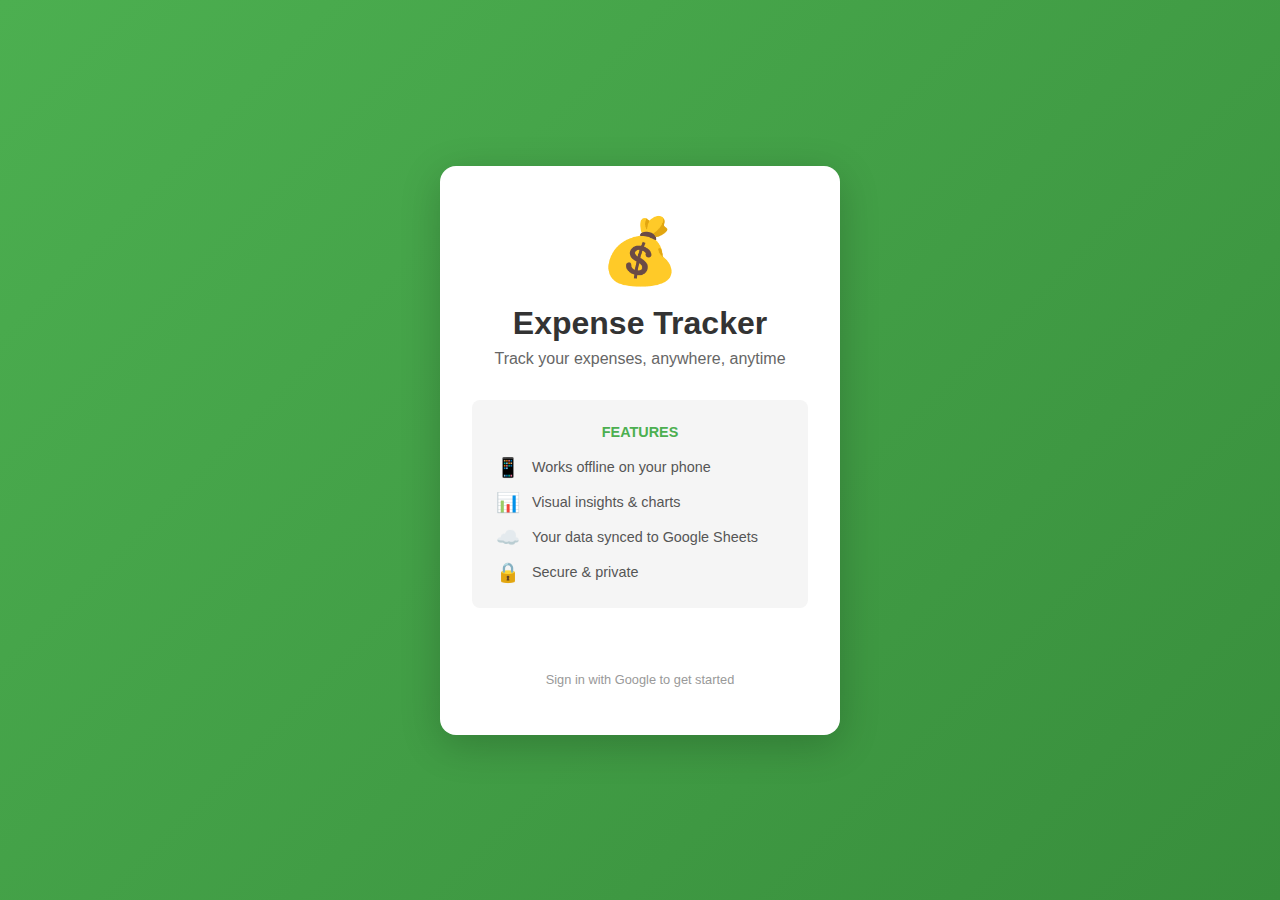
<file: frontend/login.html>
<!DOCTYPE html>
<html lang="en">
<head>
    <meta charset="UTF-8">
    <meta name="viewport" content="width=device-width, initial-scale=1.0">
    <meta name="description" content="Expense Tracker - Login with Google">
    <meta name="theme-color" content="#4CAF50">
    <title>Login - Expense Tracker</title>
    
    <!-- Google Sign-In -->
    <script src="https://accounts.google.com/gsi/client" async defer></script>
    
    <style>
        * {
            margin: 0;
            padding: 0;
            box-sizing: border-box;
        }
        
        body {
            font-family: -apple-system, BlinkMacSystemFont, 'Segoe UI', Roboto, Oxygen, Ubuntu, Cantarell, sans-serif;
            background: linear-gradient(135deg, #4CAF50 0%, #388E3C 100%);
            min-height: 100vh;
            display: flex;
            align-items: center;
            justify-content: center;
            padding: 1rem;
        }
        
        .login-container {
            background: white;
            border-radius: 16px;
            padding: 3rem 2rem;
            box-shadow: 0 10px 40px rgba(0,0,0,0.2);
            max-width: 400px;
            width: 100%;
            text-align: center;
        }
        
        .app-icon {
            font-size: 4rem;
            margin-bottom: 1rem;
        }
        
        h1 {
            color: #333;
            margin-bottom: 0.5rem;
            font-size: 2rem;
        }
        
        .tagline {
            color: #666;
            margin-bottom: 2rem;
            font-size: 1rem;
        }
        
        .features {
            background: #f5f5f5;
            border-radius: 8px;
            padding: 1.5rem;
            margin: 2rem 0;
            text-align: left;
        }
        
        .features h3 {
            color: #4CAF50;
            font-size: 0.9rem;
            text-transform: uppercase;
            margin-bottom: 1rem;
            text-align: center;
        }
        
        .feature {
            display: flex;
            align-items: center;
            gap: 0.75rem;
            margin-bottom: 0.75rem;
            font-size: 0.9rem;
            color: #555;
        }
        
        .feature:last-child {
            margin-bottom: 0;
        }
        
        .feature-icon {
            font-size: 1.2rem;
        }
        
        #google-signin-button {
            margin: 2rem auto 1rem;
            display: flex;
            justify-content: center;
        }
        
        .loading {
            display: none;
            color: #4CAF50;
            font-size: 0.9rem;
            margin-top: 1rem;
        }
        
        .error {
            display: none;
            background: #ffebee;
            color: #c62828;
            padding: 1rem;
            border-radius: 8px;
            margin-top: 1rem;
            font-size: 0.9rem;
        }
        
        .footer {
            margin-top: 2rem;
            color: #999;
            font-size: 0.8rem;
        }
        
        @media (max-width: 480px) {
            .login-container {
                padding: 2rem 1.5rem;
            }
            
            h1 {
                font-size: 1.5rem;
            }
            
            .app-icon {
                font-size: 3rem;
            }
        }
    </style>
</head>
<body>
    <div class="login-container">
        <div class="app-icon">💰</div>
        <h1>Expense Tracker</h1>
        <p class="tagline">Track your expenses, anywhere, anytime</p>
        
        <div class="features">
            <h3>Features</h3>
            <div class="feature">
                <span class="feature-icon">📱</span>
                <span>Works offline on your phone</span>
            </div>
            <div class="feature">
                <span class="feature-icon">📊</span>
                <span>Visual insights & charts</span>
            </div>
            <div class="feature">
                <span class="feature-icon">☁️</span>
                <span>Your data synced to Google Sheets</span>
            </div>
            <div class="feature">
                <span class="feature-icon">🔒</span>
                <span>Secure & private</span>
            </div>
        </div>
        
        <!-- Google Sign-In Button -->
        <div id="google-signin-button"></div>
        
        <div class="loading" id="loading">Signing you in...</div>
        <div class="error" id="error"></div>
        
        <div class="footer">
            Sign in with Google to get started
        </div>
    </div>

    <script>
        const API_BASE = window.location.origin + '/api';
        const GOOGLE_CLIENT_ID = '{{GOOGLE_CLIENT_ID}}';
        
        // OAuth 2.0 configuration
        const OAUTH_SCOPES = [
            'https://www.googleapis.com/auth/userinfo.email',
            'https://www.googleapis.com/auth/userinfo.profile',
            'https://www.googleapis.com/auth/drive.file',
            'https://www.googleapis.com/auth/spreadsheets'
        ].join(' ');
        
        let tokenClient;
        
        // Initialize Google Sign-In
        window.onload = function() {
            // Check if user is already logged in
            const userData = localStorage.getItem('expense_tracker_user');
            if (userData) {
                try {
                    const user = JSON.parse(userData);
                    console.log('User already logged in:', user.email);
                    window.location.href = '/app';
                    return;
                } catch (e) {
                    localStorage.removeItem('expense_tracker_user');
                }
            }
            
            // Load Google API for OAuth
            gapi.load('client', initializeGapiClient);
        };
        
        async function initializeGapiClient() {
            await gapi.client.init({
                apiKey: '', // Not needed for OAuth flow
                discoveryDocs: []
            });
            
            // Initialize OAuth token client
            tokenClient = google.accounts.oauth2.initTokenClient({
                client_id: GOOGLE_CLIENT_ID,
                scope: OAUTH_SCOPES,
                callback: handleAuthResponse
            });
            
            // Show the sign-in button
            const signInBtn = document.getElementById('google-signin-button');
            signInBtn.innerHTML = `
                <button onclick="requestAccessToken()" style="
                    background: #4285f4;
                    color: white;
                    border: none;
                    padding: 12px 24px;
                    font-size: 16px;
                    border-radius: 4px;
                    cursor: pointer;
                    font-family: 'Roboto', sans-serif;
                    display: flex;
                    align-items: center;
                    gap: 12px;
                    box-shadow: 0 2px 4px rgba(0,0,0,0.2);
                ">
                    <svg width="18" height="18" xmlns="http://www.w3.org/2000/svg"><g fill="none" fill-rule="evenodd"><path d="M17.64 9.205c0-.639-.057-1.252-.164-1.841H9v3.481h4.844a4.14 4.14 0 0 1-1.796 2.716v2.259h2.908c1.702-1.567 2.684-3.875 2.684-6.615z" fill="#4285F4"/><path d="M9 18c2.43 0 4.467-.806 5.956-2.18l-2.908-2.259c-.806.54-1.837.86-3.048.86-2.344 0-4.328-1.584-5.036-3.711H.957v2.332A8.997 8.997 0 0 0 9 18z" fill="#34A853"/><path d="M3.964 10.71A5.41 5.41 0 0 1 3.682 9c0-.593.102-1.17.282-1.71V4.958H.957A8.996 8.996 0 0 0 0 9c0 1.452.348 2.827.957 4.042l3.007-2.332z" fill="#FBBC05"/><path d="M9 3.58c1.321 0 2.508.454 3.44 1.345l2.582-2.58C13.463.891 11.426 0 9 0A8.997 8.997 0 0 0 .957 4.958L3.964 7.29C4.672 5.163 6.656 3.58 9 3.58z" fill="#EA4335"/></g></svg>
                    Sign in with Google
                </button>
            `;
        }
        
        function requestAccessToken() {
            // Request access token (will show Google account picker and consent screen)
            tokenClient.requestAccessToken({ prompt: 'consent' });
        }
        
        async function handleAuthResponse(response) {
            const loading = document.getElementById('loading');
            const error = document.getElementById('error');
            
            if (response.error) {
                error.style.display = 'block';
                error.textContent = 'Authorization failed: ' + response.error;
                return;
            }
            
            loading.style.display = 'block';
            error.style.display = 'none';
            
            try {
                const accessToken = response.access_token;
                
                // Get user info from Google
                const userInfoResponse = await fetch('https://www.googleapis.com/oauth2/v2/userinfo', {
                    headers: {
                        'Authorization': `Bearer ${accessToken}`
                    }
                });
                
                if (!userInfoResponse.ok) {
                    throw new Error('Failed to get user info');
                }
                
                const userInfo = await userInfoResponse.json();
                
                // Send to backend with access token
                const res = await fetch(`${API_BASE}/auth/google`, {
                    method: 'POST',
                    headers: {
                        'Content-Type': 'application/json'
                    },
                    body: JSON.stringify({
                        id_token: userInfo.id,  // Using user ID from userInfo
                        access_token: accessToken,
                        user_info: userInfo  // Send full user info
                    })
                });
                
                if (!res.ok) {
                    const errorData = await res.json();
                    throw new Error(errorData.detail || 'Login failed');
                }
                
                const userData = await res.json();
                
                // Store user data in localStorage
                localStorage.setItem('expense_tracker_user', JSON.stringify(userData));
                
                console.log('Login successful:', userData.email);
                
                // Redirect to app
                window.location.href = '/app';
                
            } catch (err) {
                console.error('Login error:', err);
                loading.style.display = 'none';
                error.style.display = 'block';
                error.textContent = err.message || 'Login failed. Please try again.';
            }
        }
    </script>
    <script src="https://apis.google.com/js/api.js"></script>
    <script src="https://accounts.google.com/gsi/client" async defer></script>
</body>
</html>
</file>
